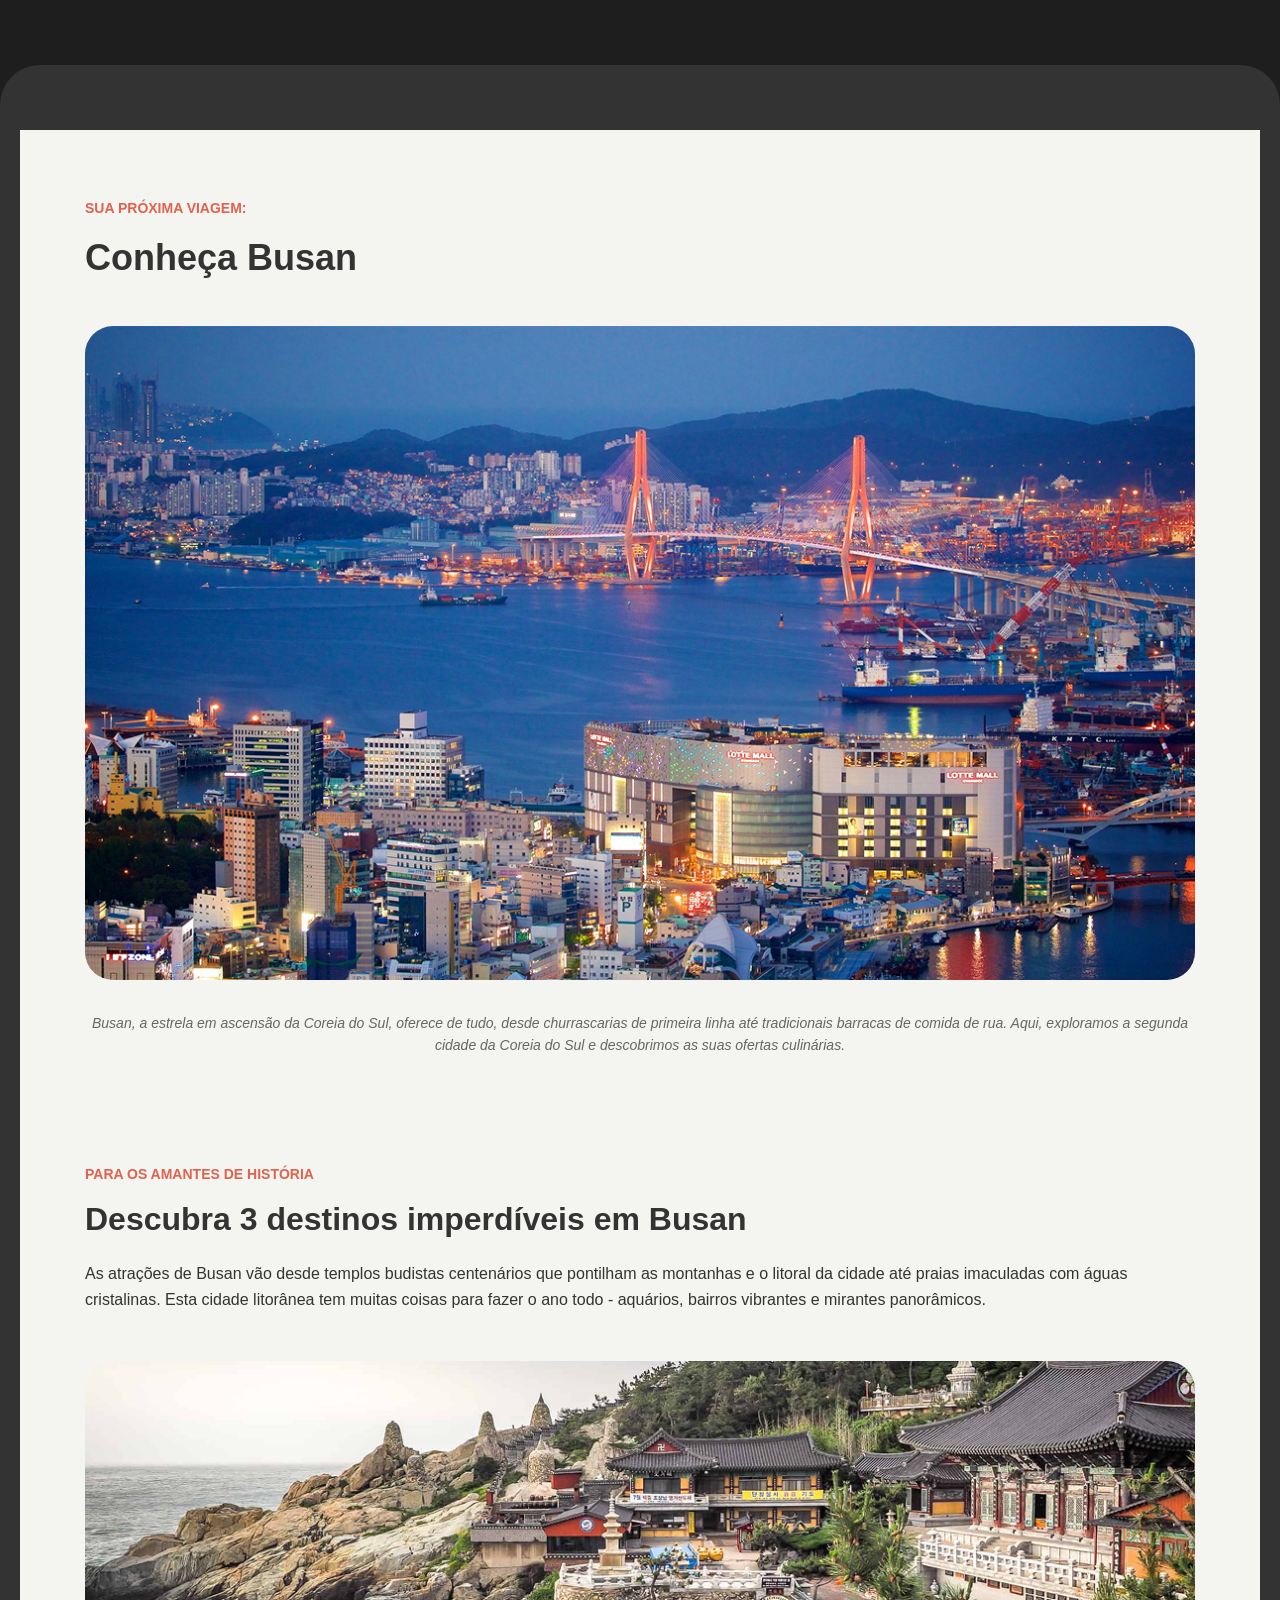
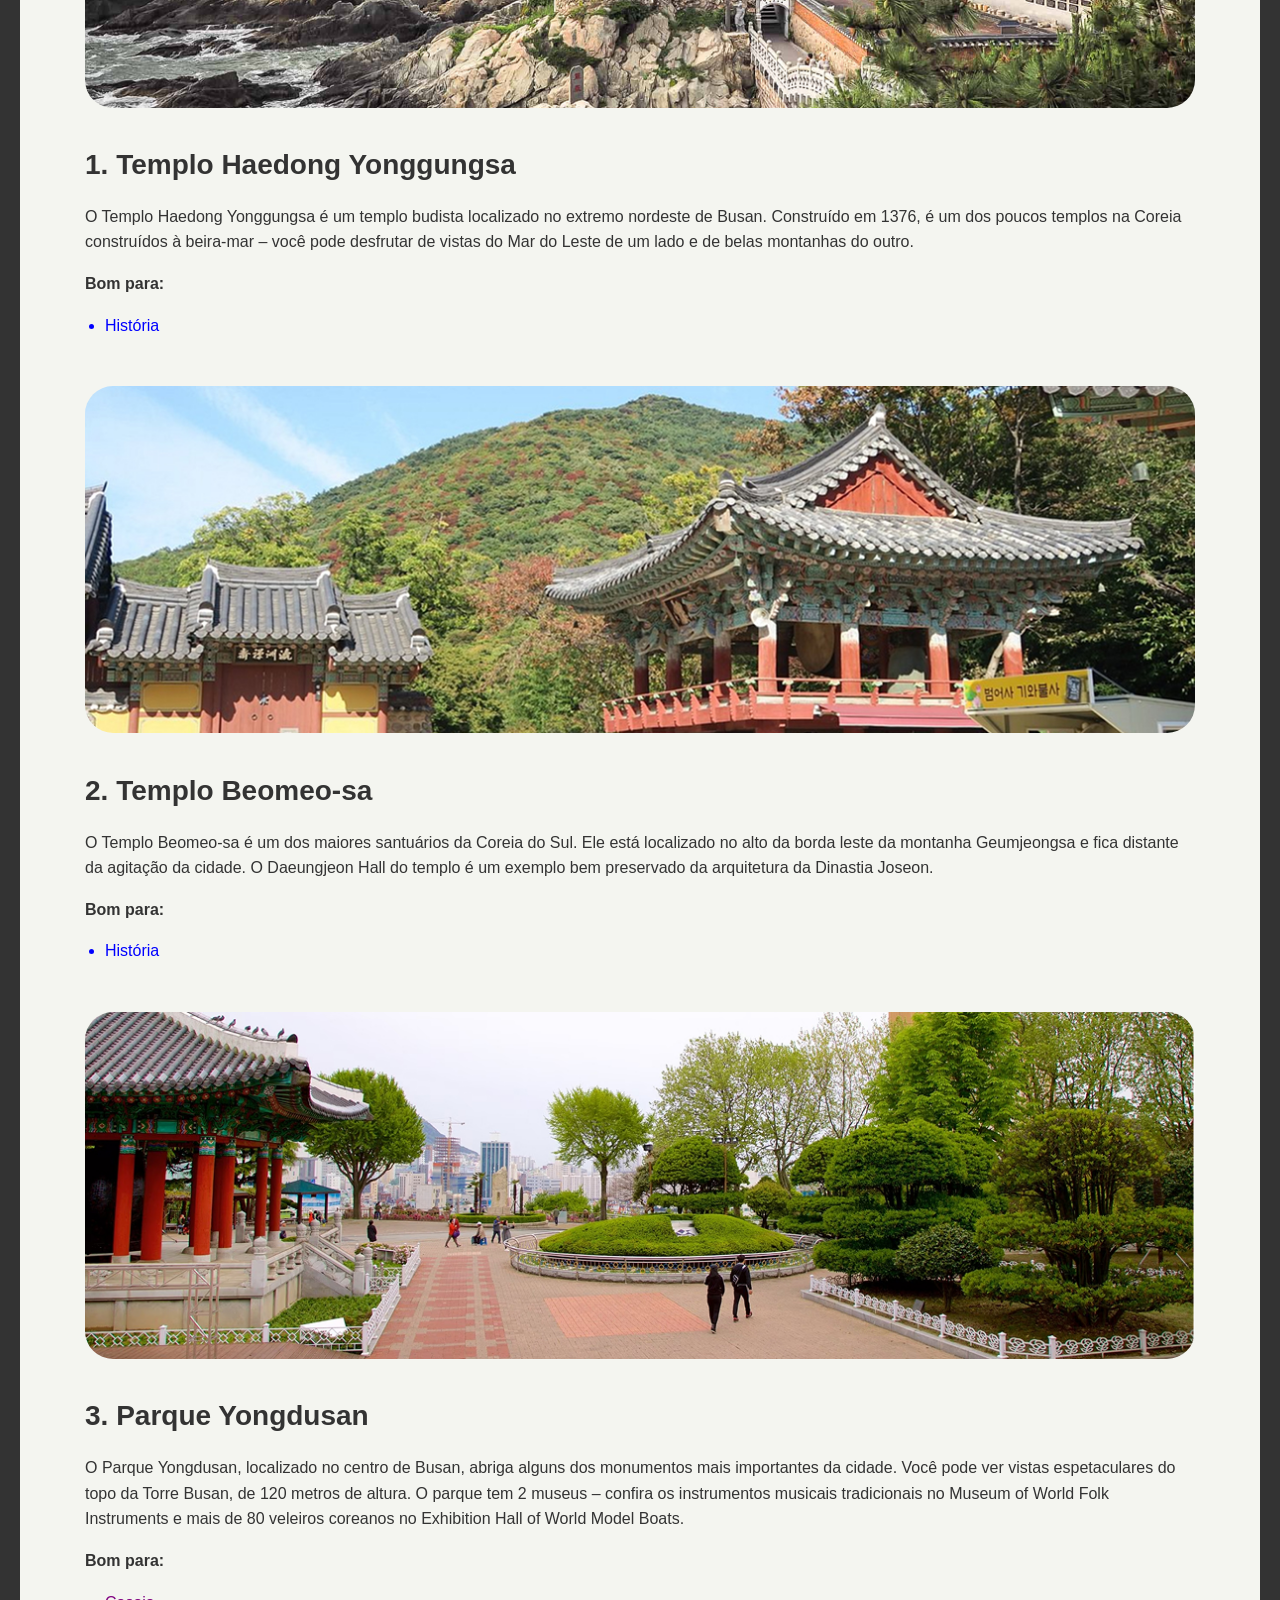
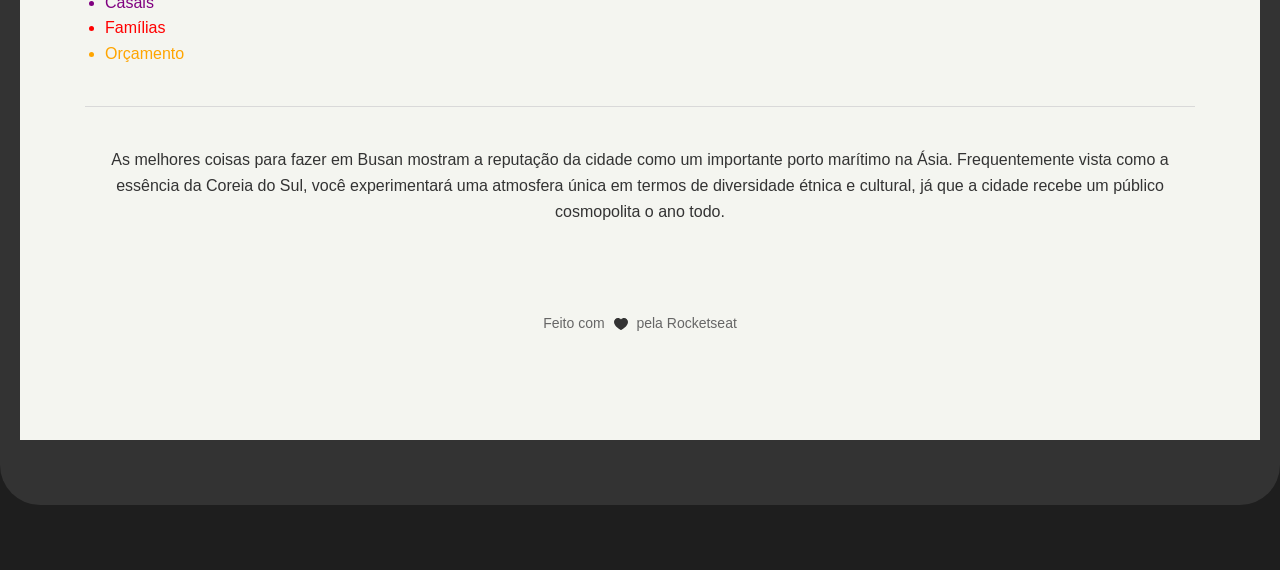
<file: index.html>
<!DOCTYPE html>
<html lang="pt-br">
<head>
  <meta charset="UTF-8" />
  <meta name="viewport" content="width=device-width, initial-scale=1.0" />

  <!-- SEO -->
  <title>Descubra Busan: História, Cultura e Turismo na Coreia do Sul</title>
  <meta name="description" content="Explore Busan, um dos destinos mais fascinantes da Coreia do Sul. Descubra templos históricos, parques e experiências únicas para todas as idades." />
  <meta name="keywords" content="Busan, Coreia do Sul, turismo, templos, história, cultura, viagem" />
  <meta name="author" content="Fabiano Cagé" />

  <!-- Desempenho -->
  <link rel="preload" as="image" href="assets/img_hero.jpg" />
  <link rel="stylesheet" href="style.css" />
</head>
<body>

  <div id="page">
    <main>

      <header>
        <span>Sua próxima viagem:</span>
        <h1>Conheça Busan</h1>
      </header>

      <section id="hero">
        <figure>
          <img src="assets/img_hero.jpg" alt="Vista aérea de Busan com ponte e prédios ao entardecer" width="1120" height="660" loading="lazy" />
          <figcaption>
            Busan, a estrela em ascensão da Coreia do Sul, oferece de tudo, desde churrascarias de primeira linha até tradicionais barracas de comida de rua. Aqui, exploramos a segunda cidade da Coreia do Sul e descobrimos as suas ofertas culinárias.
          </figcaption>
        </figure>
      </section>

      <section id="content-list">
        <header>
          <span>Para os amantes de história</span>
          <h2>Descubra 3 destinos imperdíveis em Busan</h2>
          <p>
            As atrações de Busan vão desde templos budistas centenários que pontilham as montanhas e o litoral da cidade até praias imaculadas com águas cristalinas. Esta cidade litorânea tem muitas coisas para fazer o ano todo - aquários, bairros vibrantes e mirantes panorâmicos.
          </p>
        </header>

        <article id="haedong" class="list">
          <img src="assets/img_haedong.jpg" alt="Templo Haedong Yonggungsa à beira-mar em Busan" width="1120" height="350" loading="lazy" />
          <h3>1. Templo Haedong Yonggungsa</h3>
          <p>
            O Templo Haedong Yonggungsa é um templo budista localizado no extremo nordeste de Busan. Construído em 1376, é um dos poucos templos na Coreia construídos à beira-mar – você pode desfrutar de vistas do Mar do Leste de um lado e de belas montanhas do outro.
          </p>
          <p><strong>Bom para:</strong></p>
          <ul>
            <li>História</li>
          </ul>
        </article>

        <article id="beomeo" class="list">
          <img src="assets/img-beomeo-sa.jpg" alt="Templo Beomeo-sa entre árvores no alto da montanha Geumjeongsa" width="1120" height="350" loading="lazy" />
          <h3>2. Templo Beomeo-sa</h3>
          <p>
            O Templo Beomeo-sa é um dos maiores santuários da Coreia do Sul. Ele está localizado no alto da borda leste da montanha Geumjeongsa e fica distante da agitação da cidade. O Daeungjeon Hall do templo é um exemplo bem preservado da arquitetura da Dinastia Joseon.
          </p>
          <p><strong>Bom para:</strong></p>
          <ul>
            <li>História</li>
          </ul>
        </article>

        <article id="yongdusan" class="list">
          <img src="assets/img-yongdusan.jpg" alt="Torre Busan no Parque Yongdusan durante o dia" width="1120" height="350" loading="lazy" />
          <h3>3. Parque Yongdusan</h3>
          <p>
            O Parque Yongdusan, localizado no centro de Busan, abriga alguns dos monumentos mais importantes da cidade. Você pode ver vistas espetaculares do topo da Torre Busan, de 120 metros de altura. O parque tem 2 museus – confira os instrumentos musicais tradicionais no Museum of World Folk Instruments e mais de 80 veleiros coreanos no Exhibition Hall of World Model Boats.
          </p>
          <p><strong>Bom para:</strong></p>
          <ul>
            <li>Casais</li>
            <li>Famílias</li>
            <li>Orçamento</li>
          </ul>
          <hr />
          <p>
            As melhores coisas para fazer em Busan mostram a reputação da cidade como um importante porto marítimo na Ásia. Frequentemente vista como a essência da Coreia do Sul, você experimentará uma atmosfera única em termos de diversidade étnica e cultural, já que a cidade recebe um público cosmopolita o ano todo.
          </p>
        </article>

      </section>

      <footer>
        <span>Feito com</span>
        <img src="assets/heart.svg" alt="Coração" width="16px" height="16px" />
        <span>pela Rocketseat</span>
      </footer>

    </main>
  </div>

</body>
</html>
</file>
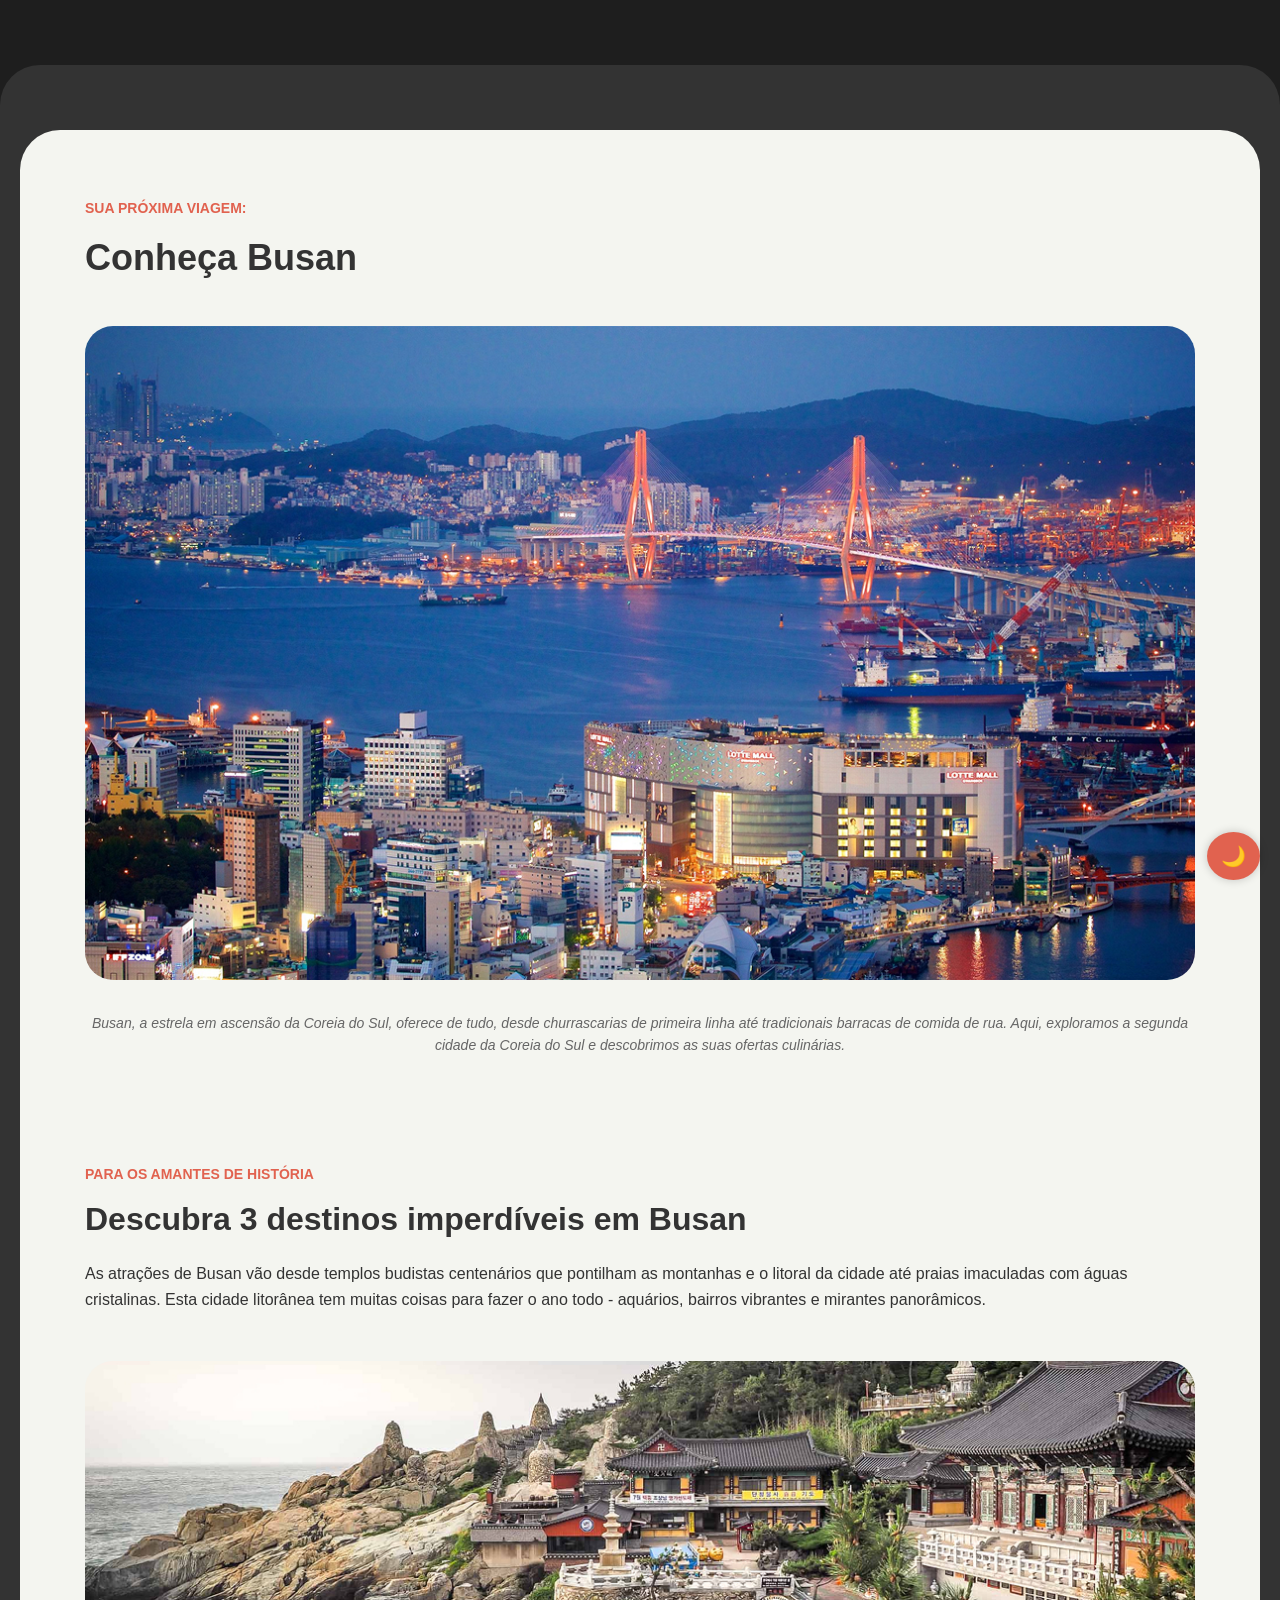
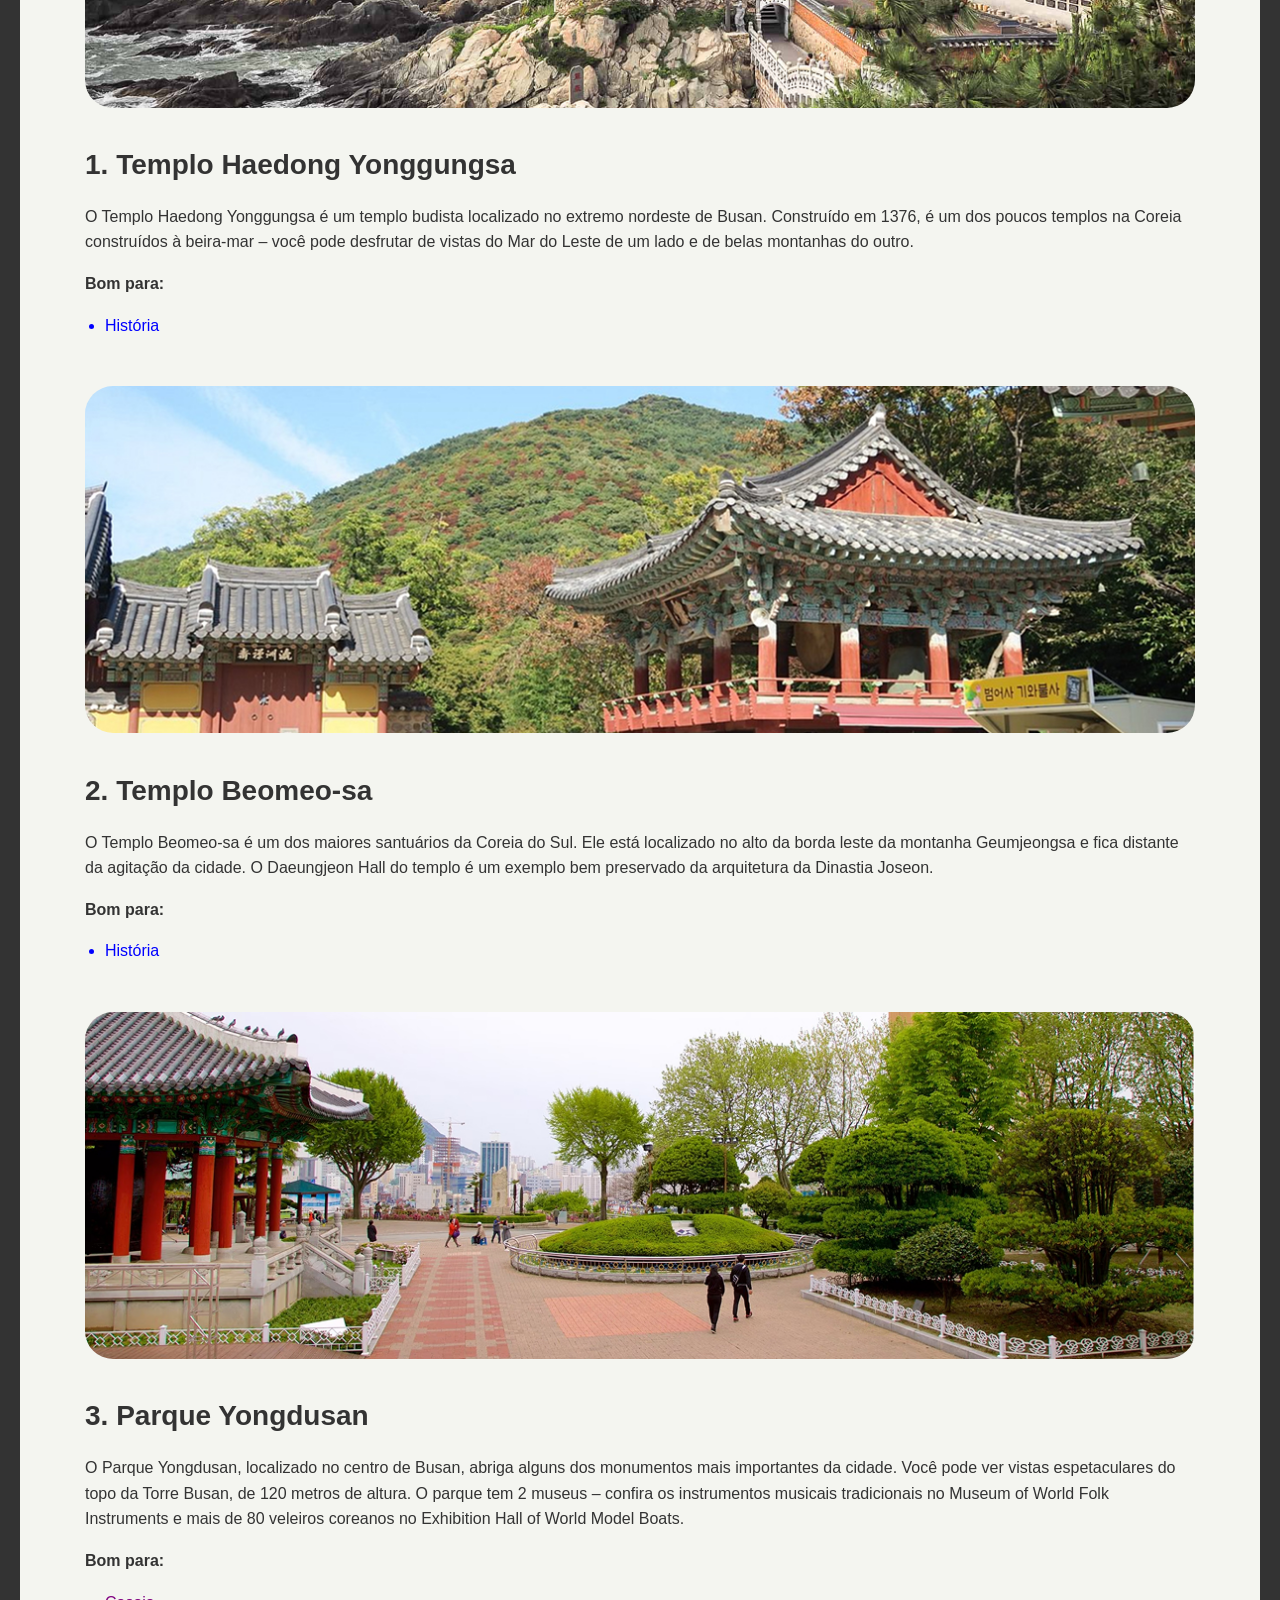
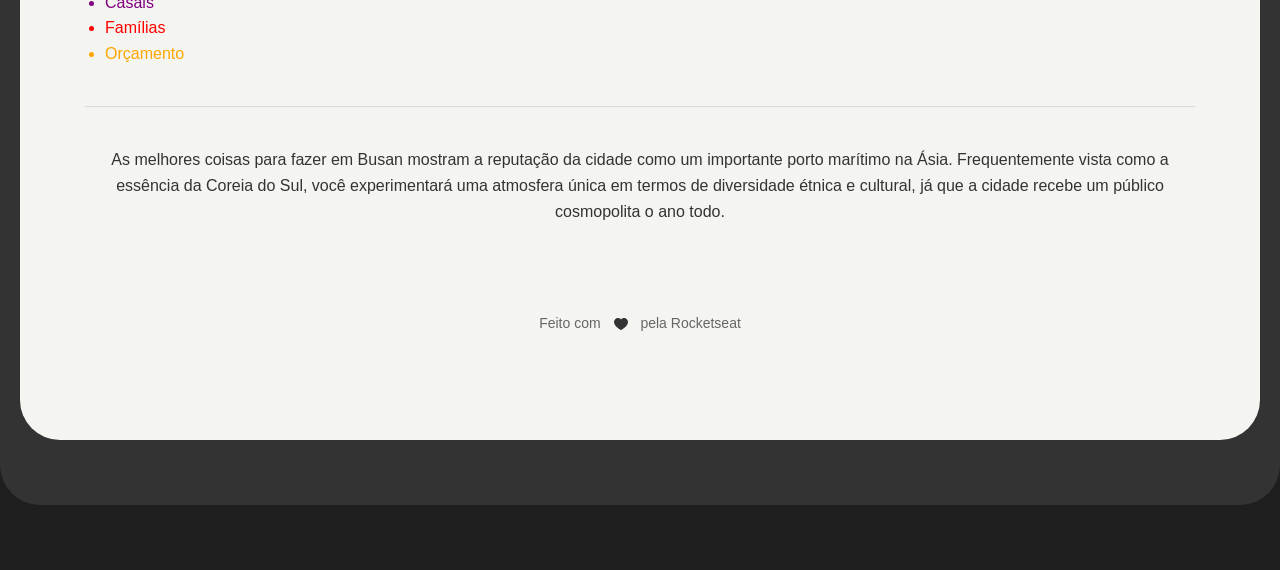
<file: avancando/index.html>
<!DOCTYPE html>
<html lang="pt-br">
<head>
  <meta charset="UTF-8" />
  <meta name="viewport" content="width=device-width, initial-scale=1.0" />

  <!-- SEO -->
  <title>Descubra Busan: História, Cultura e Turismo na Coreia do Sul</title>
  <meta name="description" content="Explore Busan, um dos destinos mais fascinantes da Coreia do Sul. Descubra templos históricos, parques e experiências únicas para todas as idades." />
  <meta name="keywords" content="Busan, Coreia do Sul, turismo, templos, história, cultura, viagem" />
  <meta name="author" content="Fabiano Cagé" />

  <!-- Desempenho -->
  <link rel="preload" as="image" href="assets/img_hero.jpg" />
  <link rel="stylesheet" href="style.css" />
</head>
<body>

  <button id="toggle-theme" aria-label="Alternar tema">
    🌙
  </button>

  <div id="page">
    <main>

      <header>
        <span>Sua próxima viagem:</span>
        <h1>Conheça Busan</h1>
      </header>

      <section id="hero">
        <figure>
          <img src="assets/img_hero.jpg" alt="Vista aérea de Busan com ponte e prédios ao entardecer" width="1120" height="660" loading="lazy" />
          <figcaption>
            Busan, a estrela em ascensão da Coreia do Sul, oferece de tudo, desde churrascarias de primeira linha até tradicionais barracas de comida de rua. Aqui, exploramos a segunda cidade da Coreia do Sul e descobrimos as suas ofertas culinárias.
          </figcaption>
        </figure>
      </section>

      <section id="content-list">
        <header>
          <span>Para os amantes de história</span>
          <h2>Descubra 3 destinos imperdíveis em Busan</h2>
          <p>
            As atrações de Busan vão desde templos budistas centenários que pontilham as montanhas e o litoral da cidade até praias imaculadas com águas cristalinas. Esta cidade litorânea tem muitas coisas para fazer o ano todo - aquários, bairros vibrantes e mirantes panorâmicos.
          </p>
        </header>

        <article id="haedong" class="list">
          <img src="assets/img_haedong.jpg" alt="Templo Haedong Yonggungsa à beira-mar em Busan" width="1120" height="350" loading="lazy" />
          <h3>1. Templo Haedong Yonggungsa</h3>
          <p>
            O Templo Haedong Yonggungsa é um templo budista localizado no extremo nordeste de Busan. Construído em 1376, é um dos poucos templos na Coreia construídos à beira-mar – você pode desfrutar de vistas do Mar do Leste de um lado e de belas montanhas do outro.
          </p>
          <p><strong>Bom para:</strong></p>
          <ul>
            <li>História</li>
          </ul>
        </article>

        <article id="beomeo" class="list">
          <img src="assets/img-beomeo-sa.jpg" alt="Templo Beomeo-sa entre árvores no alto da montanha Geumjeongsa" width="1120" height="350" loading="lazy" />
          <h3>2. Templo Beomeo-sa</h3>
          <p>
            O Templo Beomeo-sa é um dos maiores santuários da Coreia do Sul. Ele está localizado no alto da borda leste da montanha Geumjeongsa e fica distante da agitação da cidade. O Daeungjeon Hall do templo é um exemplo bem preservado da arquitetura da Dinastia Joseon.
          </p>
          <p><strong>Bom para:</strong></p>
          <ul>
            <li>História</li>
          </ul>
        </article>

        <article id="yongdusan" class="list">
          <img src="assets/img-yongdusan.jpg" alt="Torre Busan no Parque Yongdusan durante o dia" width="1120" height="350" loading="lazy" />
          <h3>3. Parque Yongdusan</h3>
          <p>
            O Parque Yongdusan, localizado no centro de Busan, abriga alguns dos monumentos mais importantes da cidade. Você pode ver vistas espetaculares do topo da Torre Busan, de 120 metros de altura. O parque tem 2 museus – confira os instrumentos musicais tradicionais no Museum of World Folk Instruments e mais de 80 veleiros coreanos no Exhibition Hall of World Model Boats.
          </p>
          <p><strong>Bom para:</strong></p>
          <ul>
            <li>Casais</li>
            <li>Famílias</li>
            <li>Orçamento</li>
          </ul>
          <hr />
          <p>
            As melhores coisas para fazer em Busan mostram a reputação da cidade como um importante porto marítimo na Ásia. Frequentemente vista como a essência da Coreia do Sul, você experimentará uma atmosfera única em termos de diversidade étnica e cultural, já que a cidade recebe um público cosmopolita o ano todo.
          </p>
        </article>

      </section>

      <footer>
        <span>Feito com</span>
        <img src="assets/heart.svg" alt="Coração" width="16px" height="16px" />
        <span>pela Rocketseat</span>
      </footer>

    </main>
  </div>

  <script src="script.js"></script>
</body>
</html>
</file>
<file: style.css>
/* Variáveis de cor e fonte */
:root {
    --bg-main: #1E1E1E;
    --bg-container: #ffffff18;
    --bg-content: #F4F5F0;
    --accent: #e1624f;
    --text-base: #333;
    --text-muted: #666;
    --highlight-purple: purple;
    --highlight-red: red;
    --highlight-orange: orange;
    --highlight-blue: blue;
    --radius-lg: 40px;
    --radius-md: 28px;
    --font-main: 'Open Sans', sans-serif;
}

/* Reset */
* {
    box-sizing: border-box;
    margin: 0;
    padding: 0;
}

/* Base */
body {
    font-family: var(--font-main);
    background-color: var(--bg-main);
    color: var(--text-base);
    line-height: 1.6;
}

img {
    max-width: 100%;
    height: auto;
    border-radius: var(--radius-md);
}

/* Estrutura */
#page {
    max-width: 1380px;
    margin: 65px auto;
    padding: 65px 20px;
    border-radius: var(--radius-lg);
    background-color: var(--bg-container);
}

main {
    max-width: 1250px;
    margin: 0 auto;
    padding: 65px;
    background-color: var(--bg-content);
}

/* Títulos */
h1 {
    font-size: 2.25rem;
    font-weight: 700;
}

h2 {
    font-size: 2rem;
    font-weight: 700;
}

h3 {
    font-size: 1.75rem;
    font-weight: 700;
}

h1, h2, h3 {
    margin: 8px 0;
    color: var(--text-base);
}

/* Hero */
figure {
    margin: 40px 0;
}

figcaption {
    font-size: 0.875rem;
    font-style: italic;
    text-align: center;
    margin-top: 24px;
    color: var(--text-muted);
}

/* Headers */
header span {
    font-size: 0.875rem;
    font-weight: 700;
    color: var(--accent);
    text-transform: uppercase;
}

/* Conteúdo */
#content-list header {
    padding: 64px 0 32px;
}

.list {
    width: 100%;
    margin-bottom: 48px;
}

.list img {
    margin-bottom: 20px;
}

.list h3 {
    margin-bottom: 8px;
}

#haedong ul li,
#beomeo ul li {
    color: var(--highlight-blue);
}

#yongdusan ul li:first-child {
    color: var(--highlight-purple);
}

#yongdusan ul li:nth-child(2) {
    color: var(--highlight-red);
}

#yongdusan ul li:last-child {
    color: var(--highlight-orange);
}

#yongdusan p:last-child {
    text-align: center;
}

/* Elementos */
ul {
    list-style-type: disc;
    margin-left: 20px;
}

p {
    margin: 16px 0;
    color: var(--text-base);
}

hr {
    border: none;
    border-top: 1px solid #D9D9D9;
    margin: 40px auto;
    width: 100%;
}

/* Rodapé */
footer {
    text-align: center;
    padding: 40px 0;
    font-size: 0.875rem;
    color: var(--text-muted);
}

footer img {
    vertical-align: middle;
    margin: 0 4px;
    width: 16px;
    height: 16px;
}

/* Responsividade */
@media (max-width: 768px) {
    #page, main {
        padding: 32px 16px;
    }

    h1 {
        font-size: 1.75rem;
    }

    h2 {
        font-size: 1.5rem;
    }

    h3 {
        font-size: 1.25rem;
    }

    figcaption {
        font-size: 0.8rem;
    }
}
</file>
<file: avancando/style.css>
/* ============================= */
/* Variáveis Globais e Reset    */
/* ============================= */
:root {
    --bg-main: #1E1E1E;
    --bg-container: #ffffff18;
    --bg-content: #F4F5F0;
    --accent: #e1624f;
    --text-base: #333;
    --text-muted: #666;
    --highlight-purple: purple;
    --highlight-red: red;
    --highlight-orange: orange;
    --highlight-blue: blue;
    --radius-lg: 40px;
    --radius-md: 28px;
    --font-main: 'Open Sans', sans-serif;

    /* Tema escuro */
    --dark-bg: #121212;
    --dark-content: #1f1f1f;
    --dark-text: #e1e1e1;
    --dark-accent: #ff6b6b;
}

* {
    box-sizing: border-box;
    margin: 0;
    padding: 0;
}

body {
    font-family: var(--font-main);
    background-color: var(--bg-main);
    color: var(--text-base);
    line-height: 1.6;
    transition: background-color 0.3s ease, color 0.3s ease;
}

/* ============================= */
/* Estrutura Principal           */
/* ============================= */
#page {
    max-width: 1380px;
    margin: 65px auto;
    padding: 65px 20px;
    border-radius: var(--radius-lg);
    background-color: var(--bg-container);
}

main {
    max-width: 1250px;
    margin: 0 auto;
    padding: 65px;
    background-color: var(--bg-content);
    border-radius: var(--radius-lg);
}

/* ============================= */
/* Botão Dark mode               */
/* ============================= */
#toggle-theme {
    position: fixed;
    bottom: 20px;
    right: 20px;
    background: var(--accent);
    color: white;
    border: none;
    padding: 12px 14px;
    border-radius: 50%;
    font-size: 20px;
    cursor: pointer;
    box-shadow: 0 0 10px rgba(0,0,0,0.2);
    transition: background 0.3s ease;
    z-index: 999;
}

#toggle-theme:hover {
    background: #c94c3c;
}

/* ============================= */
/* Tipografia                    */
/* ============================= */
h1 {
    font-size: 2.25rem;
    font-weight: 700;
}

h2 {
    font-size: 2rem;
    font-weight: 700;
}

h3 {
    font-size: 1.75rem;
    font-weight: 700;
}

h1, h2, h3 {
    margin: 8px 0;
    color: var(--text-base);
    transition: color 0.3s ease;
}

p {
    margin: 16px 0;
    color: var(--text-base);
    transition: color 0.3s ease;
}

/* ============================= */
/* Imagens                       */
/* ============================= */
img {
    max-width: 100%;
    height: auto;
    border-radius: var(--radius-md);
    transition: filter 0.3s ease;
}

img:hover {
    filter: brightness(1.1);
}

/* ============================= */
/* Hero e Figuras                */
/* ============================= */
figure {
    margin: 40px 0;
}

figcaption {
    font-size: 0.875rem;
    font-style: italic;
    text-align: center;
    margin-top: 24px;
    color: var(--text-muted);
}

/* ============================= */
/* Cabeçalhos e Seções          */
/* ============================= */
header span {
    font-size: 0.875rem;
    font-weight: 700;
    color: var(--accent);
    text-transform: uppercase;
}

#content-list header {
    padding: 64px 0 32px;
}

/* ============================= */
/* Listagem de Artigos           */
/* ============================= */
.list {
    width: 100%;
    margin-bottom: 48px;
}

.list img {
    margin-bottom: 20px;
}

.list h3 {
    margin-bottom: 8px;
}

/* Destaques de cores em listas */
#haedong ul li,
#beomeo ul li {
    color: var(--highlight-blue);
}

#yongdusan ul li:first-child {
    color: var(--highlight-purple);
}

#yongdusan ul li:nth-child(2) {
    color: var(--highlight-red);
}

#yongdusan ul li:last-child {
    color: var(--highlight-orange);
}

#yongdusan p:last-child {
    text-align: center;
}

/* ============================= */
/* Rodapé                        */
/* ============================= */
footer {
    text-align: center;
    padding: 40px 0;
    font-size: 0.875rem;
    color: var(--text-muted);
}

footer img {
    vertical-align: middle;
    margin: 0 8px;
    width: 16px;
    height: 16px;
}

/* ============================= */
/* Outros Elementos              */
/* ============================= */
ul {
    list-style-type: disc;
    margin-left: 20px;
}

hr {
    border: none;
    border-top: 1px solid #D9D9D9;
    margin: 40px auto;
    width: 100%;
}

/* ============================= */
/* Tema Escuro                   */
/* ============================= */
body.dark-mode {
    background-color: var(--dark-bg);
    color: var(--dark-text);
}

body.dark-mode main {
    background-color: var(--dark-content);
}

body.dark-mode header span {
    color: var(--dark-accent);
}

body.dark-mode h1, 
body.dark-mode h2,
body.dark-mode h3,
body.dark-mode p {
    color: var(--dark-text);
}

/* ============================= */
/* Responsividade                */
/* ============================= */
@media (max-width: 768px) {
    #page, main {
        padding: 32px 16px;
    }

    h1 { font-size: 1.75rem; }
    h2 { font-size: 1.5rem; }
    h3 { font-size: 1.25rem; }
    figcaption { font-size: 0.8rem; }
}
</file>
